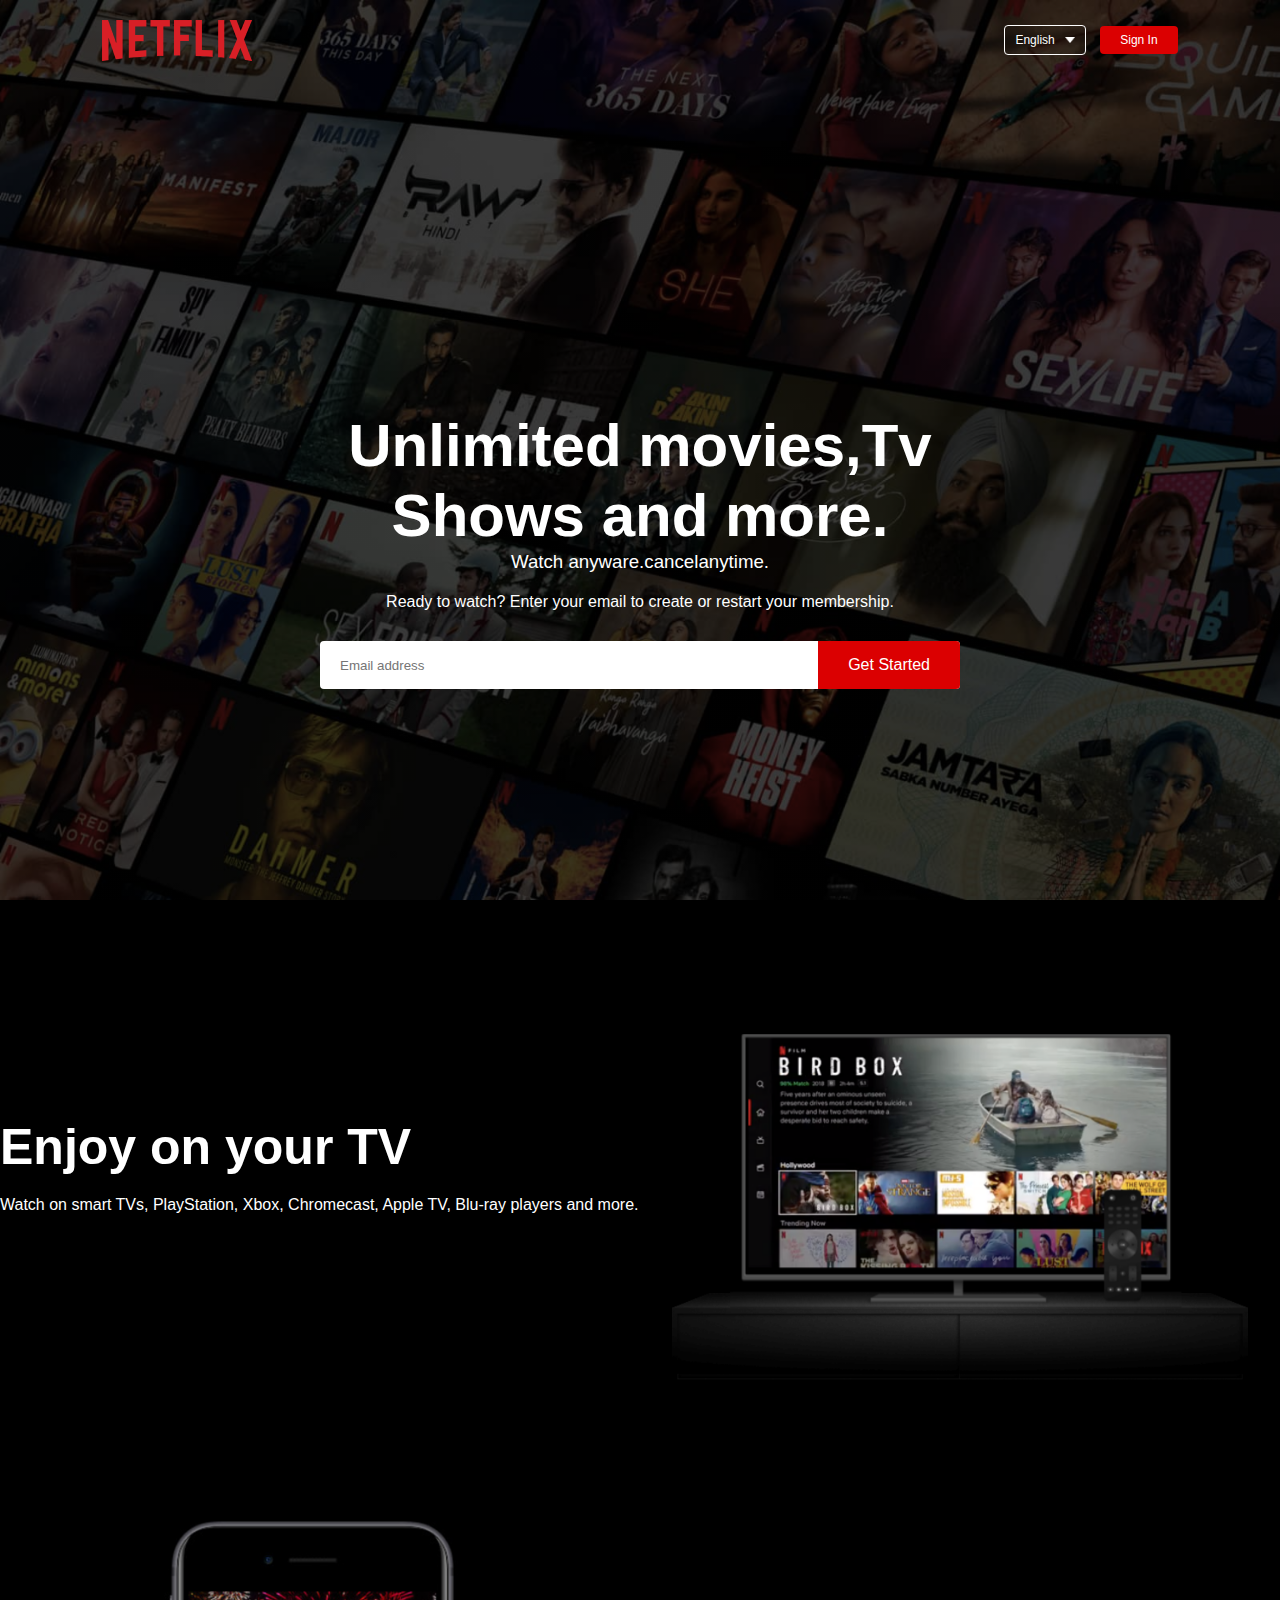
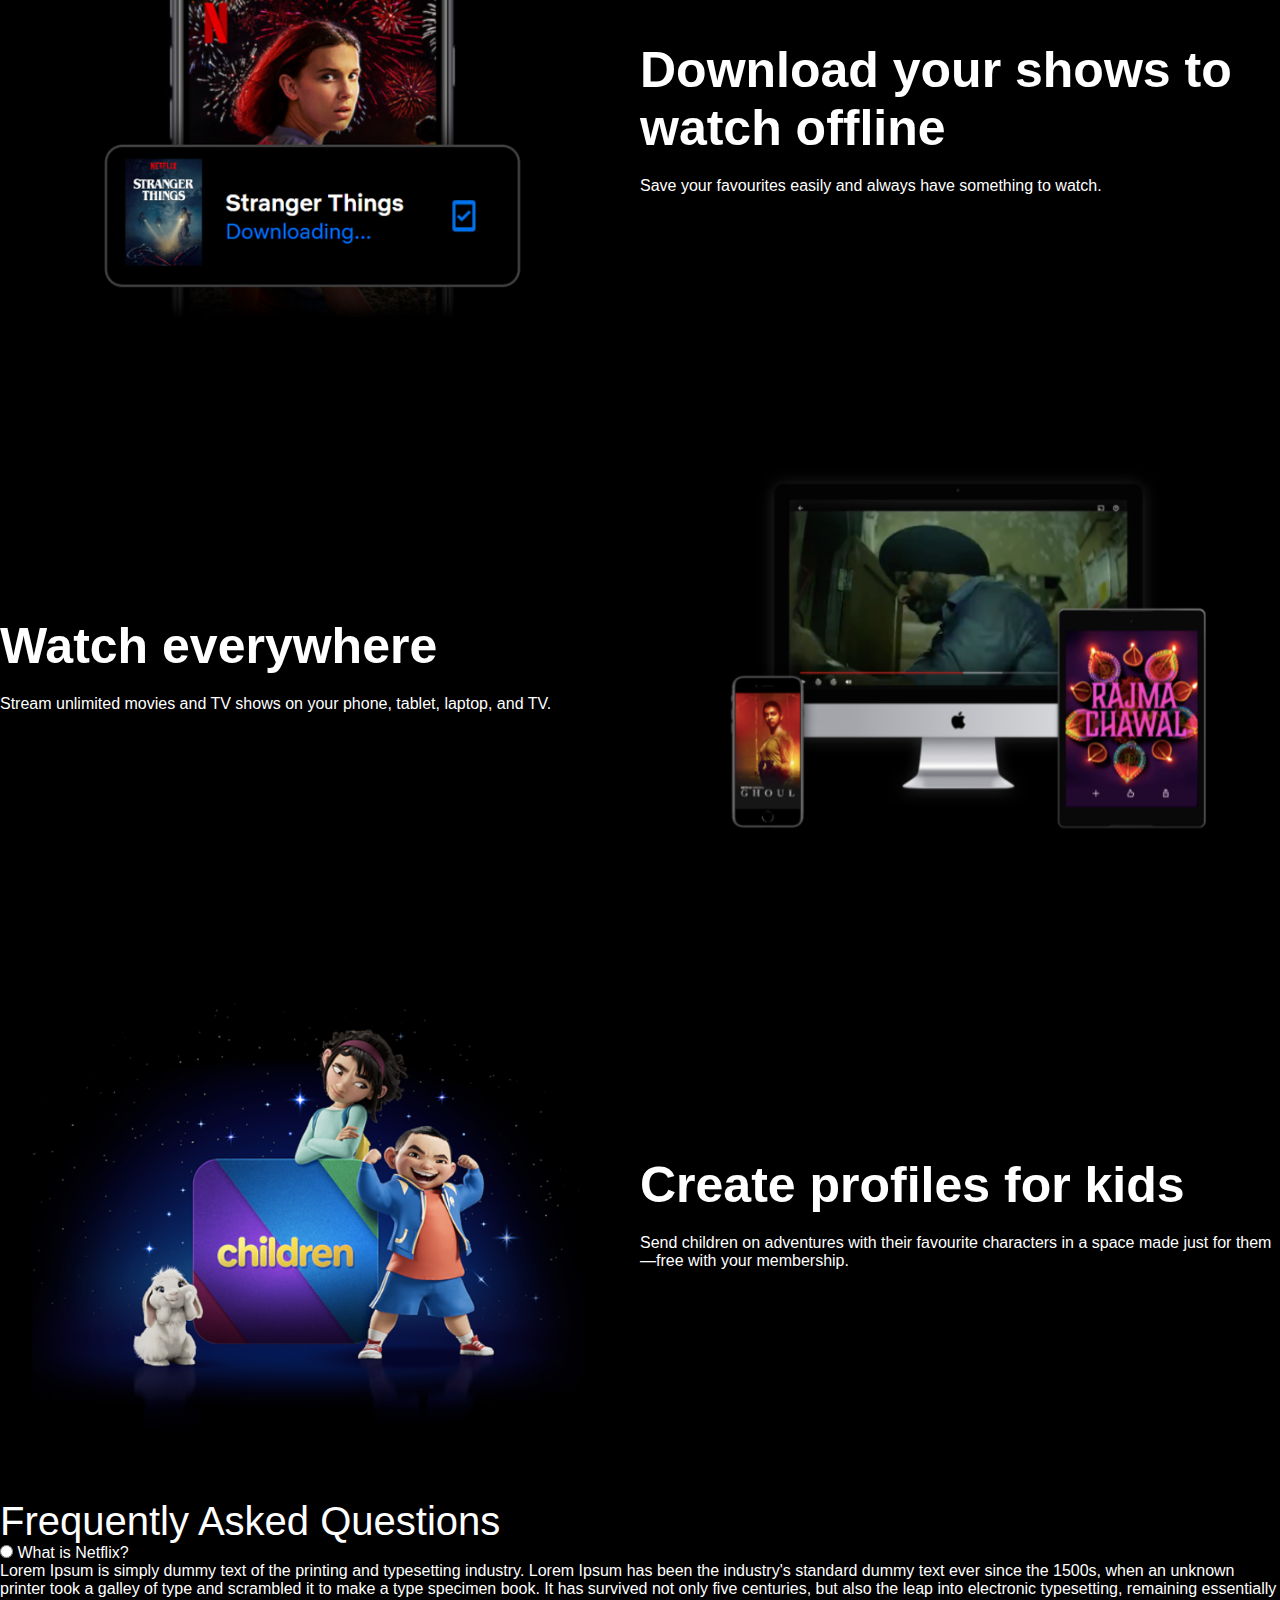
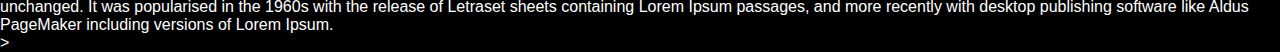
<file: netflix/first.html>
<!DOCTYPE html>
<html>
<head>
    <meta name="viewport" content="width=device-width,initial-scale=1.0">

    <title>Netflix Website Clone-Easy Totorials</title>
    <link rel="stylesheet" href="style.css">
</head>
<body>
    <div class="header">
        <nav>
            <img src="images/logo.png" class="logo">
            <div>
                <button class="language-btn">English<img src="images/down-icon.png"></button>
                <button>Sign In</button>
            </div>
        </nav>

        <div class="header-content">
            <h1>Unlimited movies,Tv Shows and more.</h1>
            <h3>Watch anyware.cancelanytime.</h3>
            <p>Ready to watch? Enter your email to create or restart your membership.</p>
            <form class="email-signup">
                <input type="email" placeholder="Email address" required>
                <button type="submit">Get Started</button>

            </form>    
            </div>
    </div>
    <div class="features">
        <div class="row">
            <div class="text-col">
                <h2>Enjoy on your TV</h2>
                <p>Watch on smart TVs, PlayStation, Xbox, Chromecast, Apple TV, Blu-ray players and more.</p>

            </div>
            <div class="img-col">
                <img src="images/feature-1.png" >
            </div>
            
        </div>
        <div class="row">
            <div class="img-col">
                <img src="images/feature-2.png" >
            </div>
            <div class="text-col">
                <h2>Download your shows to watch offline</h2>
                <p>Save your favourites easily and always have something to watch.</p>

            </div>
            
        </div>
        <div class="row">
            <div class="text-col">
                <h2>Watch everywhere</h2>
                <p>Stream unlimited movies and TV shows on your phone, tablet, laptop, and TV.</p>

            </div>
            <div class="img-col">
                <img src="images/feature-3.png" >
            </div>
        </div>
        <div class="row">
            <div class="img-col">
                <img src="images/feature-4.png" >
            </div>
            <div class="text-col">
                <h2>Create profiles for kids</h2>
                <p>Send children on adventures with their favourite characters in a space made just for them—free with your membership.</p>

            </div>
            
        </div>
    </div>
    <div class="faq">
        <h2>Frequently Asked Questions</h2>
        <ul class="accordion">
            <li>
                <input type="radio" name="accordion" id="first">
                <label for="first">What is Netflix?</label>
                <div class="content">
                <p>Lorem Ipsum is simply dummy text of the printing and typesetting industry. Lorem Ipsum has been the industry's standard dummy text ever since the 1500s, when an unknown printer took a galley of type and scrambled it to make a type specimen book. It has survived not only five centuries, but also the leap into electronic typesetting, remaining essentially unchanged. It was popularised in the 1960s with the release of Letraset sheets containing Lorem Ipsum passages, and more recently with desktop publishing software like Aldus PageMaker including versions of Lorem Ipsum.</p>  
                </div>
                
            </li> >
        </ul>
    </div>
    
</body>
</html>
</file>
<file: netflix/style.css>
*{
    margin:0;
    padding:0;
    font-family:'poppins',sans-serif;
    box-sizing:border-box;
}
body{
    background: #000;
    color:#fff;
}
.header{
    width:100%;
    height: 100vh;
    /* background-image: url(images/header-image.png); */
    background-image:linear-gradient(rgba(0,0,0,0.7),rgba(0,0,0,0.7)),url(images/header-image.png);
    background-size: cover;
    background-position: center;
    padding: 10px 8%;
    position: relative;
    
}    
nav{
    display: flex;
    align-items: center;
    justify-content: space-between;
    padding: 10px 0;
} 
.logo{
    width: 150px;
    cursor: pointer;
} 
nav button{
    border: 0;
    outline: 0;
    background: #db0001;
    color: #fff;
    padding: 7px 20px;
    font-size: 12px;
    border-radius: 4px;
    margin-left: 10px;
    cursor: pointer;
}   
.language-btn{
    display: inline-flex;
    align-items: center;
    background: transparent;
    border: 1px solid #fff;
    padding: 7px 10px;

}         
.language-btn img{
    width: 10px;
    margin-left: 10px;
     
}
.header-content{
    position: absolute;
    top: 50%;
    left: 50%;
    transform: translate(-50%,-50%);
    text-align: center;
    margin-top: 100px;
}

.header-content h1{
font-size:60px;
line-height: 70px;
font-weight: 600;
max-width: 650px;

}
.header-content h3{
    font-weight: 400;
    margin-bottom: 20px;

}
.email-signup{
    background: #fff;
    border-radius: 4px;
    display: flex;
    align-items: center;
    margin-top: 30px;
    overflow: hidden;
}
.email-signup input{
    flex: 1;
    border: 0;
    outline: 0;
    margin-left: 20px;

}
.email-signup button{
    background: #db0001;
    border: 0;
    outline: 0;
    color: #fff;
    font-size: 16px;
    cursor: pointer;
    padding: 15px 30px;
}
*/---------------------*/
.features{
    padding: 50px 12%;
    font-size: 22px;

}
.row{
display: flex;
width: 100%;
align-items: center;
flex-wrap: wrap;
padding: 50px 0;
}
.text-col{
    flex-basis:50%;
    margin-bottom: 20px;

}
.img-col{
    flex-basis:50%;
    margin-bottom: 20px;

}
.img-col img{
    display: block;
    width: 90%;
    margin: auto;
}
.features h2{
    font-size: 50px;
    font-weight: 600;
    margin-bottom: 20px;
}
*/--------------------faq------------*/
.faq{
    padding: 10px 12%;
    text-align: center;
    font-size: 18px;

}.faq h2{
    font-weight: 500;
    font-size: 40px;
}
</file>
